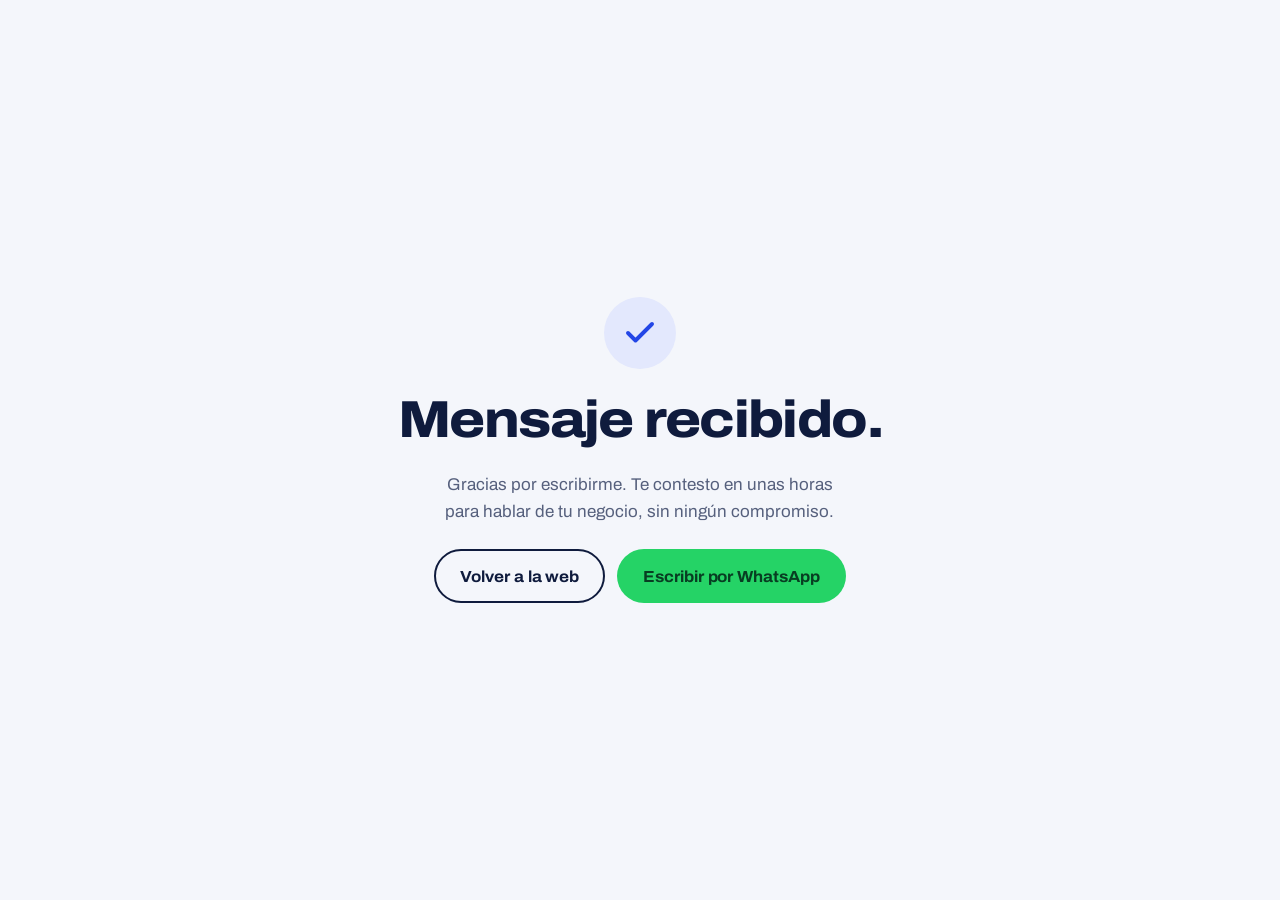
<file: gracias.html>
<!DOCTYPE html>
<html lang="es">
<head>
<meta charset="utf-8">
<meta name="viewport" content="width=device-width, initial-scale=1">
<title>Mensaje recibido | paginawebcreator</title>
<meta name="robots" content="noindex, nofollow">
<link rel="icon" href="favicon.svg" type="image/svg+xml">
<link rel="stylesheet" href="assets/css/sitio.css">
<style>
  .recibido { min-height: 100vh; display: grid; place-content: center; gap: var(--sp-6); padding: var(--sp-8) var(--margen); text-align: center; }
  .recibido__icono { width: 72px; height: 72px; margin-inline: auto; padding: 18px; border-radius: 50%; background: var(--cobalto-claro); color: var(--cobalto); }
  .recibido h1 { font-size: var(--t-2xl); font-weight: 800; font-stretch: 112%; letter-spacing: -0.03em; line-height: 1.05; }
  .recibido p { max-width: 40ch; margin-inline: auto; color: var(--gris); }
  .recibido__acciones { display: flex; flex-wrap: wrap; justify-content: center; gap: var(--sp-3); }
</style>
</head>
<body>
<main class="recibido">
  <svg class="recibido__icono" viewBox="0 0 24 24" aria-hidden="true"><path fill="none" stroke="currentColor" stroke-width="2.6" stroke-linecap="round" stroke-linejoin="round" d="M20 6 9 17l-5-5"/></svg>
  <h1>Mensaje recibido.</h1>
  <p>Gracias por escribirme. Te contesto en unas horas para hablar de tu negocio, sin ningún compromiso.</p>
  <div class="recibido__acciones">
    <a class="boton boton--linea" href="./">Volver a la web</a>
    <a class="boton boton--wa" href="https://wa.me/34685101194" target="_blank" rel="noopener">Escribir por WhatsApp</a>
  </div>
</main>
</body>
</html>
</file>
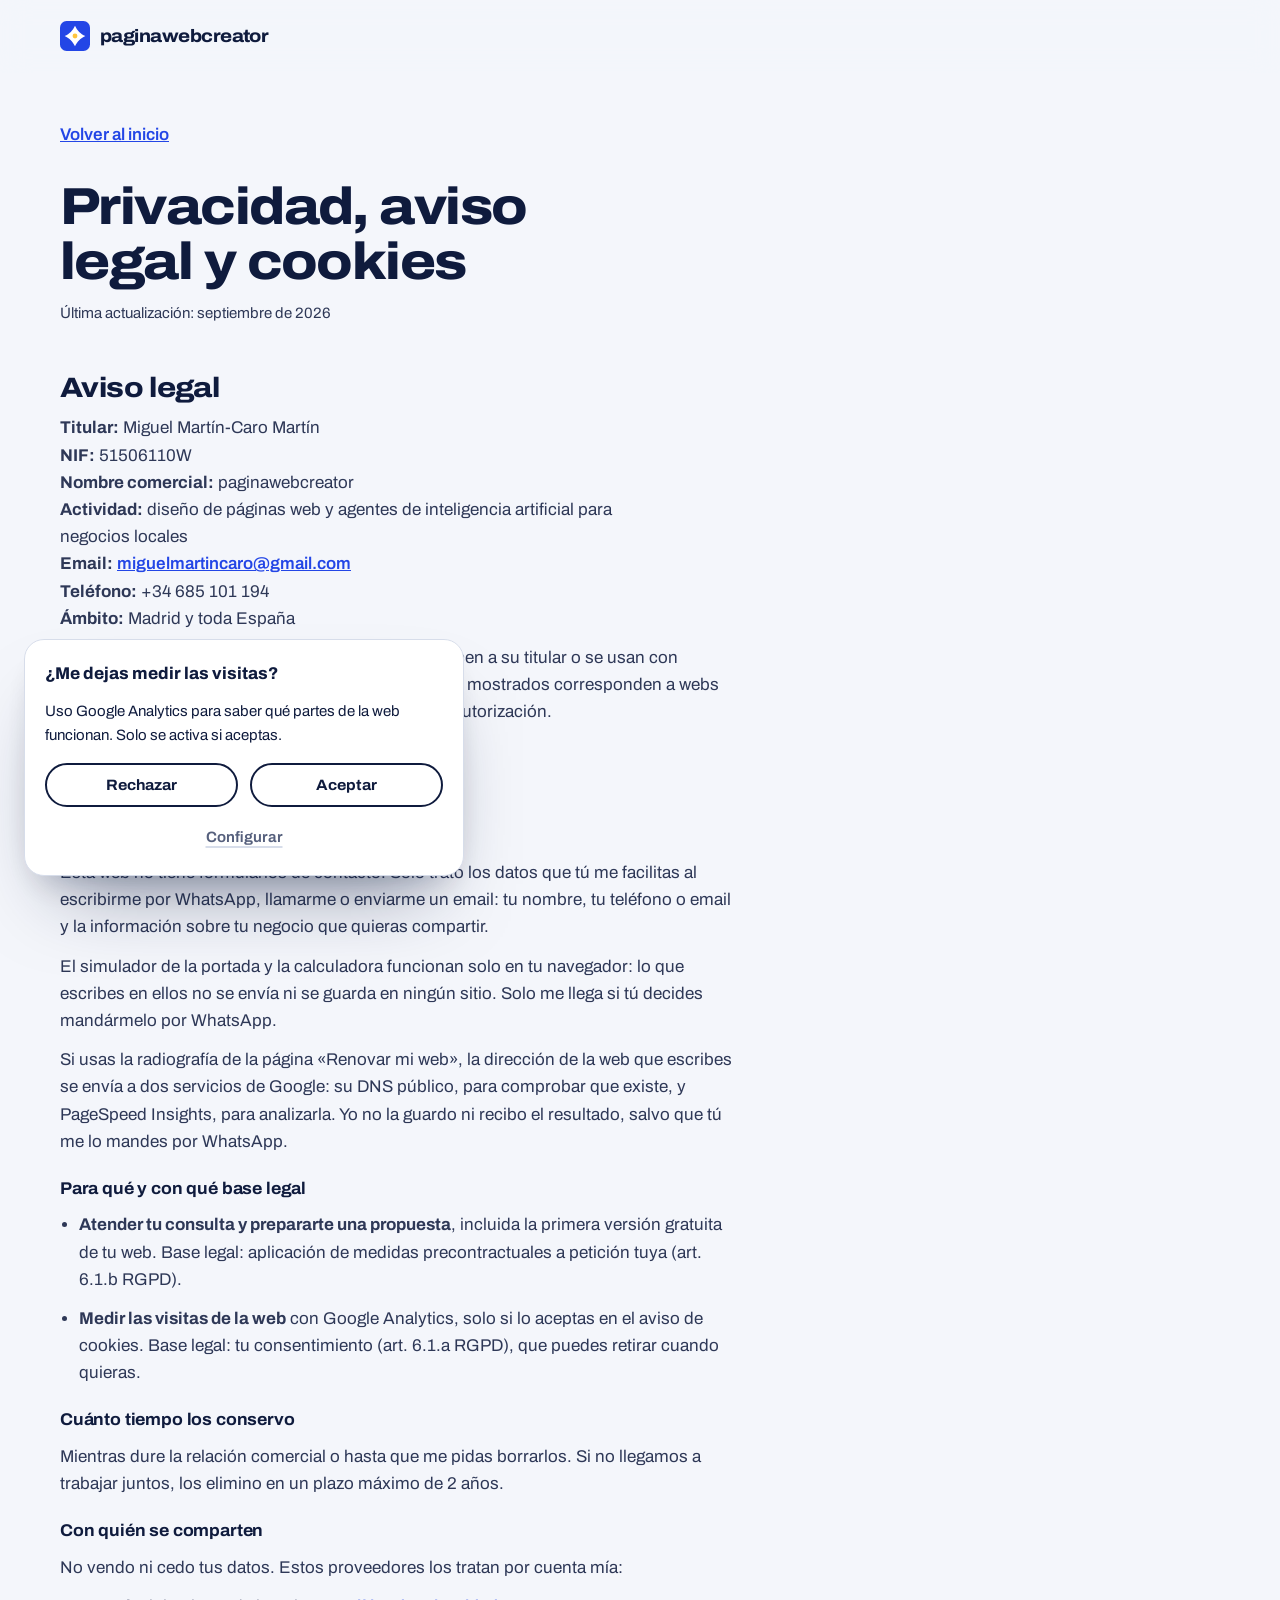
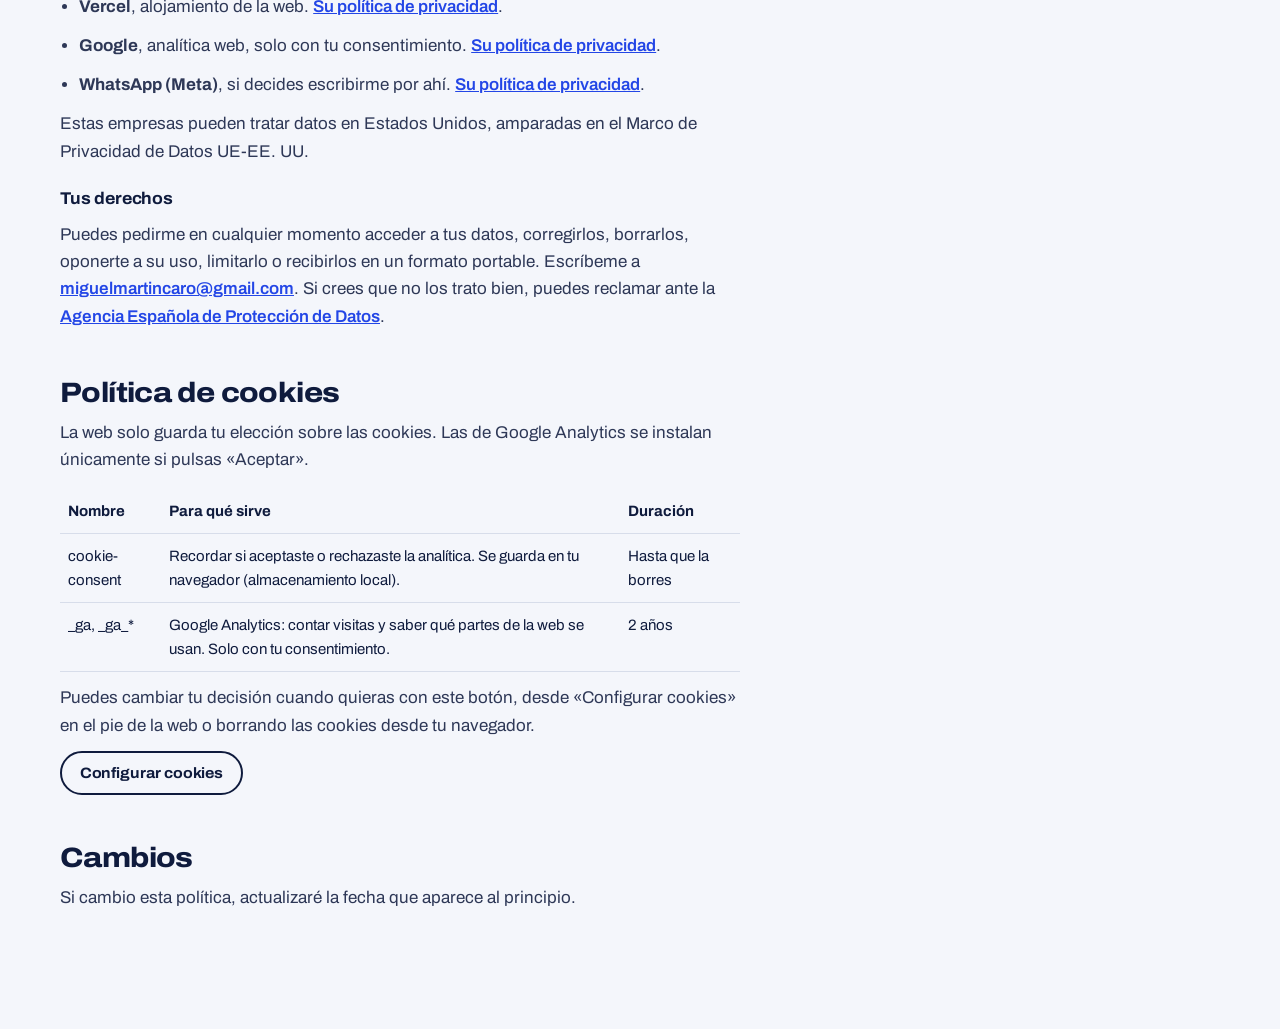
<file: privacidad.html>
<!DOCTYPE html>
<html lang="es">
<head>
<meta charset="utf-8">
<meta name="viewport" content="width=device-width, initial-scale=1">
<title>Privacidad, aviso legal y cookies | paginawebcreator</title>
<meta name="description" content="Política de privacidad, aviso legal y política de cookies de paginawebcreator, servicio de Miguel Martín Caro.">
<link rel="canonical" href="https://paginawebcreator.com/privacidad">
<meta name="robots" content="noindex, follow">
<link rel="icon" href="favicon.svg" type="image/svg+xml">
<link rel="stylesheet" href="assets/css/sitio.css">
<style>
  .legal { padding-block: var(--sp-12) var(--aire); }
  .legal__texto { max-width: 68ch; }
  .legal h1 { font-size: var(--t-2xl); font-weight: 800; font-stretch: 112%; letter-spacing: -0.03em; line-height: 1.05; }
  .legal__fecha { margin-top: var(--sp-3); color: var(--gris); font-size: var(--t-sm); }
  .legal h2 { margin-top: var(--sp-12); font-size: var(--t-xl); }
  .legal h3 { margin-top: var(--sp-6); font-size: var(--t-base); }
  .legal p, .legal li { margin-top: var(--sp-3); color: #2E3857; }
  .legal ul { padding-left: 1.2rem; list-style: disc; }
  .legal a { color: var(--cobalto); font-weight: 600; }
  .legal table { width: 100%; margin-top: var(--sp-4); border-collapse: collapse; font-size: var(--t-sm); }
  .legal th, .legal td { padding: 10px 8px; border-bottom: 1px solid var(--linea); text-align: left; vertical-align: top; }
  .legal th { font-weight: 700; }
  .legal__volver { display: inline-block; margin-bottom: var(--sp-8); }
</style>
</head>
<body>
<svg class="solo-lector" aria-hidden="true"><symbol id="i-azulejo" viewBox="0 0 32 32"><rect width="32" height="32" rx="7" fill="#2346E6"/><path fill="#fff" d="M16 5c2.6 5.4 5.6 8.4 11 11-5.4 2.6-8.4 5.6-11 11-2.6-5.4-5.6-8.4-11-11 5.4-2.6 8.4-5.6 11-11z"/><circle cx="16" cy="16" r="2.6" fill="#FFC53D"/></symbol></svg>
<header class="cabecera tramo" data-scroll="si">
  <div class="cabecera__fila">
    <a class="marca" href="./"><svg aria-hidden="true"><use href="#i-azulejo"/></svg><span>paginawebcreator</span></a>
  </div>
</header>

<main class="legal tramo">
  <div class="legal__texto">
    <a class="legal__volver" href="./">Volver al inicio</a>
    <h1>Privacidad, aviso legal y cookies</h1>
    <p class="legal__fecha">Última actualización: septiembre de 2026</p>

    <h2 id="aviso-legal">Aviso legal</h2>
    <p><strong>Titular:</strong> Miguel Martín-Caro Martín<br>
      <strong>NIF:</strong> 51506110W<br>
      <strong>Nombre comercial:</strong> paginawebcreator<br>
      <strong>Actividad:</strong> diseño de páginas web y agentes de inteligencia artificial para negocios locales<br>
      <strong>Email:</strong> <a href="mailto:miguelmartincaro@gmail.com">miguelmartincaro@gmail.com</a><br>
      <strong>Teléfono:</strong> +34 685 101 194<br>
      <strong>Ámbito:</strong> Madrid y toda España</p>
    <p>Los textos, diseños e imágenes de esta web pertenecen a su titular o se usan con permiso de sus dueños. Las capturas de los trabajos mostrados corresponden a webs diseñadas por el titular. No se permite copiarlos sin autorización.</p>

    <h2 id="privacidad">Política de privacidad</h2>
    <h3>Qué datos recojo</h3>
    <p>Esta web no tiene formularios de contacto. Solo trato los datos que tú me facilitas al escribirme por WhatsApp, llamarme o enviarme un email: tu nombre, tu teléfono o email y la información sobre tu negocio que quieras compartir.</p>
    <p>El simulador de la portada y la calculadora funcionan solo en tu navegador: lo que escribes en ellos no se envía ni se guarda en ningún sitio. Solo me llega si tú decides mandármelo por WhatsApp.</p>
    <p>Si usas la radiografía de la página «Renovar mi web», la dirección de la web que escribes se envía a dos servicios de Google: su DNS público, para comprobar que existe, y PageSpeed Insights, para analizarla. Yo no la guardo ni recibo el resultado, salvo que tú me lo mandes por WhatsApp.</p>

    <h3>Para qué y con qué base legal</h3>
    <ul>
      <li><strong>Atender tu consulta y prepararte una propuesta</strong>, incluida la primera versión gratuita de tu web. Base legal: aplicación de medidas precontractuales a petición tuya (art. 6.1.b RGPD).</li>
      <li><strong>Medir las visitas de la web</strong> con Google Analytics, solo si lo aceptas en el aviso de cookies. Base legal: tu consentimiento (art. 6.1.a RGPD), que puedes retirar cuando quieras.</li>
    </ul>

    <h3>Cuánto tiempo los conservo</h3>
    <p>Mientras dure la relación comercial o hasta que me pidas borrarlos. Si no llegamos a trabajar juntos, los elimino en un plazo máximo de 2 años.</p>

    <h3>Con quién se comparten</h3>
    <p>No vendo ni cedo tus datos. Estos proveedores los tratan por cuenta mía:</p>
    <ul>
      <li><strong>Vercel</strong>, alojamiento de la web. <a href="https://vercel.com/legal/privacy-policy" target="_blank" rel="noopener">Su política de privacidad</a>.</li>
      <li><strong>Google</strong>, analítica web, solo con tu consentimiento. <a href="https://policies.google.com/privacy" target="_blank" rel="noopener">Su política de privacidad</a>.</li>
      <li><strong>WhatsApp (Meta)</strong>, si decides escribirme por ahí. <a href="https://www.whatsapp.com/legal/privacy-policy-eea" target="_blank" rel="noopener">Su política de privacidad</a>.</li>
    </ul>
    <p>Estas empresas pueden tratar datos en Estados Unidos, amparadas en el Marco de Privacidad de Datos UE-EE. UU.</p>

    <h3>Tus derechos</h3>
    <p>Puedes pedirme en cualquier momento acceder a tus datos, corregirlos, borrarlos, oponerte a su uso, limitarlo o recibirlos en un formato portable. Escríbeme a <a href="mailto:miguelmartincaro@gmail.com">miguelmartincaro@gmail.com</a>. Si crees que no los trato bien, puedes reclamar ante la <a href="https://www.aepd.es" target="_blank" rel="noopener">Agencia Española de Protección de Datos</a>.</p>

    <h2 id="cookies">Política de cookies</h2>
    <p>La web solo guarda tu elección sobre las cookies. Las de Google Analytics se instalan únicamente si pulsas «Aceptar».</p>
    <table>
      <thead><tr><th>Nombre</th><th>Para qué sirve</th><th>Duración</th></tr></thead>
      <tbody>
        <tr><td>cookie-consent</td><td>Recordar si aceptaste o rechazaste la analítica. Se guarda en tu navegador (almacenamiento local).</td><td>Hasta que la borres</td></tr>
        <tr><td>_ga, _ga_*</td><td>Google Analytics: contar visitas y saber qué partes de la web se usan. Solo con tu consentimiento.</td><td>2 años</td></tr>
      </tbody>
    </table>
    <p>Puedes cambiar tu decisión cuando quieras con este botón, desde «Configurar cookies» en el pie de la web o borrando las cookies desde tu navegador.</p>
    <p><button type="button" class="boton boton--linea boton--pequeno" data-cookies="configurar">Configurar cookies</button></p>

    <h2>Cambios</h2>
    <p>Si cambio esta política, actualizaré la fecha que aparece al principio.</p>
  </div>
</main>

<div class="aviso-cookies" role="dialog" aria-labelledby="titulo-cookies" hidden>
  <p class="aviso-cookies__titulo" id="titulo-cookies">¿Me dejas medir las visitas?</p>
  <p>Uso Google Analytics para saber qué partes de la web funcionan. Solo se activa si aceptas.</p>
  <div class="aviso-cookies__ajustes" data-cookies-ajustes hidden>
    <label class="interruptor">
      <input type="checkbox" checked disabled>
      <span class="interruptor__texto"><strong>Necesarias</strong><small>Guardan tu elección. Siempre activas.</small></span>
      <span class="interruptor__pista" aria-hidden="true"></span>
    </label>
    <label class="interruptor">
      <input type="checkbox" data-cookies-analitica>
      <span class="interruptor__texto"><strong>Analítica</strong><small>Google Analytics: visitas y uso de la web.</small></span>
      <span class="interruptor__pista" aria-hidden="true"></span>
    </label>
  </div>
  <div class="aviso-cookies__botones">
    <button type="button" class="boton boton--linea boton--pequeno" data-cookies="rechazar">Rechazar</button>
    <button type="button" class="boton boton--linea boton--pequeno" data-cookies="aceptar">Aceptar</button>
  </div>
  <button type="button" class="aviso-cookies__configurar" data-cookies="ajustes" aria-expanded="false">Configurar</button>
</div>
<script defer src="assets/js/sitio.js"></script>
</body>
</html>
</file>
<file: assets/css/sitio.css>
/* ── FUENTE ── */
@font-face {
  font-family: "Archivo";
  src: url("../fonts/archivo-latin.woff2") format("woff2");
  font-weight: 100 900;
  font-stretch: 62% 125%;
  font-display: swap;
}

/* ── TOKENS ── */
:root {
  --tinta: #0F1B3D;
  --gris: #56607D;
  --linea: #D7DDEA;
  --papel: #F4F6FB;
  --blanco: #FFFFFF;
  --cobalto: #2346E6;
  --cobalto-hondo: #1A34B4;
  --cobalto-claro: #E3E8FD;
  --yema: #FFC53D;
  --yema-hondo: #F5B20F;
  --yema-claro: #FFF1C9;
  --wa: #25D366;
  --wa-hondo: #1EBE5A;
  --wa-tinta: #083D22;
  --noche: #0B1430;
  --noche-texto: #E8ECF8;
  --noche-gris: #9DA8C9;
  --dato-perdida: #BF7F12;
  --dato-agente: #6480F0;

  --f: "Archivo", "Segoe UI", Roboto, Helvetica, Arial, sans-serif;

  --t-xs: 0.8125rem;
  --t-sm: 0.9375rem;
  --t-base: 1.0625rem;
  --t-lg: 1.25rem;
  --t-xl: clamp(1.375rem, 1.1rem + 1vw, 1.75rem);
  --t-2xl: clamp(2rem, 1.35rem + 2.6vw, 3.25rem);
  --t-3xl: clamp(2.5rem, 1.2rem + 3.6vw, 4rem);
  --t-reloj: clamp(4.5rem, 1.6rem + 12vw, 10.5rem);

  --sp-1: 0.25rem; --sp-2: 0.5rem; --sp-3: 0.75rem; --sp-4: 1rem; --sp-5: 1.25rem;
  --sp-6: 1.5rem; --sp-8: 2rem; --sp-10: 2.5rem; --sp-12: 3rem; --sp-16: 4rem;
  --aire: clamp(4rem, 2.6rem + 6vw, 8.5rem);

  --r-sm: 6px;
  --r-md: 12px;
  --r-lg: 20px;
  --r-xl: 28px;
  --r-pill: 999px;

  --sombra-suave: 0 1px 2px rgba(15, 27, 61, 0.06), 0 8px 20px -10px rgba(15, 27, 61, 0.18);
  --sombra-objeto: 0 44px 80px -36px rgba(15, 27, 61, 0.5), 0 18px 36px -18px rgba(15, 27, 61, 0.28);

  --rapido: 150ms ease;
  --normal: 220ms ease;
  --lento: 420ms cubic-bezier(0.2, 0.7, 0.2, 1);
  --revelar: 800ms cubic-bezier(0.2, 0.7, 0.2, 1);

  --margen: 16px;
  --ancho: 1160px;
  --cabecera-alto: 64px;
}
@media (min-width: 640px) { :root { --margen: 28px; } }
@media (min-width: 1024px) { :root { --margen: 48px; --cabecera-alto: 72px; } }

/* ── BASE ── */
*, *::before, *::after { box-sizing: border-box; }
html {
  -webkit-text-size-adjust: 100%;
  scroll-behavior: smooth;
  scroll-padding-top: calc(var(--cabecera-alto) + 16px);
}
body {
  margin: 0;
  background: var(--papel);
  color: var(--tinta);
  font-family: var(--f);
  font-size: var(--t-base);
  font-weight: 400;
  font-stretch: 100%;
  line-height: 1.6;
  -webkit-font-smoothing: antialiased;
  text-rendering: optimizeLegibility;
  overflow-x: clip;
}
img, svg, canvas { display: block; max-width: 100%; }
h1, h2, h3, p, ul, ol, figure, blockquote, dl, dd { margin: 0; }
ul, ol { padding: 0; list-style: none; }
fieldset { margin: 0; padding: 0; border: 0; min-width: 0; }
legend { padding: 0; }
a { color: inherit; }
button, input { font: inherit; color: inherit; }
::selection { background: var(--yema); color: var(--tinta); }
:focus-visible { outline: 3px solid var(--cobalto); outline-offset: 3px; border-radius: 4px; }

h1, h2, h3 { text-wrap: balance; }
h2 {
  font-size: var(--t-2xl);
  font-weight: 780;
  font-stretch: 112%;
  letter-spacing: -0.022em;
  line-height: 1.04;
}
h3 {
  font-size: var(--t-lg);
  font-weight: 700;
  font-stretch: 104%;
  letter-spacing: -0.01em;
  line-height: 1.2;
}
p { text-wrap: pretty; }

.solo-lector {
  position: absolute !important;
  width: 1px; height: 1px;
  overflow: hidden;
  clip-path: inset(50%);
  white-space: nowrap;
}
.saltar {
  position: absolute; left: 12px; top: -80px; z-index: 100;
  padding: 10px 16px; border-radius: var(--r-md);
  background: var(--tinta); color: #fff; font-weight: 700; text-decoration: none;
}
.saltar:focus { top: 12px; }

/* ── RETÍCULA ── */
.tramo {
  display: grid;
  grid-template-columns:
    [borde-start] minmax(var(--margen), 1fr)
    [contenido-start] min(var(--ancho), 100% - 2 * var(--margen))
    [contenido-end] minmax(var(--margen), 1fr)
    [borde-end];
}
.tramo > * { grid-column: contenido; }

/* ── BOTONES ── */
.boton {
  display: inline-flex; align-items: center; justify-content: center; gap: 0.6em;
  min-height: 54px; padding: 0 1.5rem;
  border: 2px solid transparent; border-radius: var(--r-pill);
  font-size: 1rem; font-weight: 700; font-stretch: 106%; letter-spacing: -0.005em;
  text-decoration: none; white-space: nowrap; cursor: pointer;
  transition: background-color var(--rapido), border-color var(--rapido), color var(--rapido), transform var(--rapido);
}
.boton:active { transform: translateY(1px); }
.boton svg { width: 20px; height: 20px; flex: none; }
.boton--pequeno { min-height: 44px; padding: 0 1.1rem; font-size: var(--t-sm); }
.boton--pequeno svg { width: 17px; height: 17px; }
.boton--wa { background: var(--wa); color: var(--wa-tinta); }
.boton--wa:hover { background: var(--wa-hondo); }
.boton--cobalto { background: var(--cobalto); color: #FFFFFF; }
.boton--cobalto:hover { background: var(--cobalto-hondo); }
.boton--linea { background: transparent; border-color: var(--tinta); color: var(--tinta); }
.boton--linea:hover { background: var(--tinta); color: #fff; }
.boton--yema { background: var(--yema); color: var(--tinta); }
.boton--yema:hover { background: var(--yema-hondo); }
.boton--vidrio { background: rgba(255, 255, 255, 0.08); border-color: rgba(255, 255, 255, 0.45); color: #fff; }
.boton--vidrio:hover { background: rgba(255, 255, 255, 0.16); border-color: #fff; }

.estrellas { color: #E3A008; letter-spacing: 0.12em; font-size: var(--t-sm); }

/* ── CHIPS Y SEGMENTOS (compartidos) ── */
.sectores { display: flex; flex-wrap: wrap; gap: 8px; }
.sector { position: relative; }
.sector input { position: absolute; inset: 0; margin: 0; opacity: 0; cursor: pointer; }
.sector span {
  display: inline-flex; align-items: center;
  min-height: 42px; padding: 0 1rem;
  border: 1.5px solid var(--linea); border-radius: var(--r-pill);
  background: var(--blanco);
  font-size: var(--t-sm); font-weight: 600;
  transition: background-color var(--rapido), border-color var(--rapido), color var(--rapido);
}
.sector:hover span { border-color: var(--tinta); }
.sector input:checked + span { background: var(--tinta); border-color: var(--tinta); color: #fff; }
.sector input:focus-visible + span { outline: 3px solid var(--cobalto); outline-offset: 2px; }

.segmentos {
  display: grid; grid-auto-flow: column; grid-auto-columns: minmax(0, 1fr);
  padding: 4px; gap: 4px;
  border: 1.5px solid var(--linea); border-radius: var(--r-pill);
  background: var(--blanco);
}
.segmentos label { position: relative; }
.segmentos input { position: absolute; inset: 0; margin: 0; opacity: 0; cursor: pointer; }
.segmentos span {
  display: flex; align-items: center; justify-content: center;
  min-height: 38px; padding: 0 10px;
  border-radius: var(--r-pill);
  font-size: var(--t-sm); font-weight: 650; white-space: nowrap;
  transition: background-color var(--rapido), color var(--rapido);
}
.segmentos label:hover span { background: var(--papel); }
.segmentos input:checked + span { background: var(--tinta); color: #FFFFFF; }
.segmentos input:focus-visible + span { outline: 3px solid var(--cobalto); outline-offset: 1px; }

@media (pointer: coarse) {
  .sector span { min-height: 44px; }
  .segmentos span { min-height: 42px; }
}

/* ── CABECERA ── */
.cabecera {
  position: sticky; top: 0; z-index: 40;
  background: color-mix(in srgb, var(--papel) 84%, transparent);
  -webkit-backdrop-filter: saturate(1.4) blur(14px);
  backdrop-filter: saturate(1.4) blur(14px);
  border-bottom: 1px solid transparent;
  transition: border-color var(--normal);
}
.cabecera[data-scroll="si"] { border-bottom-color: var(--linea); }
.cabecera__fila {
  position: relative;
  height: var(--cabecera-alto);
  display: flex; align-items: center; gap: var(--sp-4);
}
.marca {
  display: inline-flex; align-items: center; gap: 10px;
  font-size: 1.125rem; font-weight: 760; font-stretch: 110%; letter-spacing: -0.03em;
  text-decoration: none;
}
.marca svg { width: 30px; height: 30px; flex: none; }
.cabecera__nav { display: none; }
.cabecera__accion { margin-left: auto; }
@media (max-width: 479px) {
  .marca { font-size: 1.0625rem; }
  .cabecera__accion { width: 44px; padding: 0; }
  .cabecera__accion-texto { display: none; }
}
.cabecera__menu {
  display: grid; place-items: center;
  width: 44px; height: 44px; padding: 0;
  border: 0; border-radius: var(--r-pill); background: transparent; cursor: pointer;
}
.cabecera__hamburguesa,
.cabecera__hamburguesa::before,
.cabecera__hamburguesa::after {
  display: block; width: 20px; height: 2px; border-radius: 2px;
  background: var(--tinta);
  transition: transform var(--normal), opacity var(--rapido);
}
.cabecera__hamburguesa { position: relative; }
.cabecera__hamburguesa::before,
.cabecera__hamburguesa::after { content: ""; position: absolute; left: 0; }
.cabecera__hamburguesa::before { top: -6px; }
.cabecera__hamburguesa::after { top: 6px; }
.cabecera__menu[aria-expanded="true"] .cabecera__hamburguesa { background: transparent; }
.cabecera__menu[aria-expanded="true"] .cabecera__hamburguesa::before { transform: translateY(6px) rotate(45deg); }
.cabecera__menu[aria-expanded="true"] .cabecera__hamburguesa::after { transform: translateY(-6px) rotate(-45deg); }

.cabecera__nav[data-abierto="true"] {
  display: grid;
  position: absolute; top: calc(100% + 1px); left: calc(-1 * var(--margen)); right: calc(-1 * var(--margen));
  padding: var(--sp-2) var(--margen) var(--sp-6);
  background: var(--papel);
  border-bottom: 1px solid var(--linea);
  box-shadow: 0 24px 40px -24px rgba(15, 27, 61, 0.35);
  animation: bajar-menu 0.28s ease both;
}
@keyframes bajar-menu { from { opacity: 0; transform: translateY(-8px); } }
.cabecera__nav a {
  padding: 14px 0;
  font-size: var(--t-lg); font-weight: 650;
  text-decoration: none;
  border-bottom: 1px solid var(--linea);
}

@media (min-width: 1024px) {
  .cabecera__menu { display: none; }
  .cabecera__nav,
  .cabecera__nav[data-abierto="true"] {
    display: flex; gap: var(--sp-6);
    position: static; padding: 0; margin-left: auto;
    background: none; border: 0; box-shadow: none; animation: none;
  }
  .cabecera__nav a {
    padding: 0; border: 0;
    font-size: var(--t-sm); font-weight: 600; color: var(--gris);
    transition: color var(--rapido);
  }
  .cabecera__nav a:hover { color: var(--tinta); }
  .cabecera__accion { margin-left: var(--sp-4); }
}

/* ── ESCAPARATE (HERO) ── */
.escaparate { padding-block: clamp(1.25rem, 0.4rem + 3.6vw, 3.5rem) var(--aire); }
.escaparate__rejilla {
  display: grid;
  gap: var(--sp-8);
  grid-template-areas: "texto" "maqueta" "probador";
}
.escaparate__texto { grid-area: texto; }
.escaparate__maqueta { grid-area: maqueta; min-width: 0; }
.probador { grid-area: probador; }

.escaparate h1 {
  font-size: var(--t-3xl);
  font-weight: 820;
  font-stretch: 106%;
  letter-spacing: -0.035em;
  line-height: 1;
}
.escaparate__nombre { overflow-wrap: anywhere; }
.escaparate__nombre[data-propio] {
  color: var(--cobalto);
  background: linear-gradient(transparent 62%, var(--yema-claro) 62%);
}
.escaparate__entrada {
  margin-top: var(--sp-5);
  max-width: 40ch;
  font-size: clamp(1.0625rem, 1rem + 0.35vw, 1.25rem);
  line-height: 1.5;
  color: var(--gris);
}

@media (min-width: 960px) {
  .escaparate__rejilla {
    grid-template-columns: minmax(0, 1fr) minmax(0, 1.08fr);
    grid-template-areas: "texto maqueta" "probador maqueta";
    grid-template-rows: auto 1fr;
    column-gap: clamp(2.5rem, 4.5vw, 5rem);
    row-gap: var(--sp-8);
  }
  .escaparate h1 { font-stretch: 112%; }
  .escaparate__maqueta { align-self: start; }
}

/* ── PROBADOR (FORMULARIO DEL SIMULADOR) ── */
.probador { display: grid; gap: var(--sp-6); align-content: start; }
.probador__paso { display: grid; gap: var(--sp-3); }
.probador__etiqueta {
  display: flex; align-items: center; gap: 10px;
  font-size: var(--t-base); font-weight: 700;
}
.probador__num {
  display: inline-grid; place-items: center; flex: none;
  width: 26px; height: 26px; border-radius: 50%;
  background: var(--cobalto-claro); color: var(--cobalto);
  font-size: var(--t-xs); font-weight: 800;
}
.probador__campos { display: grid; gap: var(--sp-2); }
@media (min-width: 560px) { .probador__campos { grid-template-columns: 1.4fr 1fr; } }
.campo {
  width: 100%; height: 54px; padding: 0 1rem;
  border: 2px solid var(--linea); border-radius: var(--r-md);
  background: var(--blanco);
  font-size: 1.0625rem; font-weight: 500;
  transition: border-color var(--rapido), box-shadow var(--rapido);
}
.campo::placeholder { color: #8C94AD; }
.campo:hover { border-color: #B5BFD3; }
.campo:focus { outline: none; border-color: var(--cobalto); box-shadow: 0 0 0 4px var(--cobalto-claro); }
.campo--zona { font-size: 1rem; }

.probador__gusto { display: grid; gap: var(--sp-3); }
@media (min-width: 560px) { .probador__gusto { grid-template-columns: minmax(0, 1fr) auto; align-items: center; } }
.colores { display: flex; gap: 10px; }
.color { position: relative; }
.color input { position: absolute; inset: 0; margin: 0; opacity: 0; cursor: pointer; }
.color__muestra {
  display: block; width: 40px; height: 40px; border-radius: 50%;
  background: linear-gradient(135deg, var(--c1) 50%, var(--c2) 50%);
  box-shadow: inset 0 0 0 1px rgba(15, 27, 61, 0.15);
  transition: box-shadow var(--rapido), transform var(--rapido);
}
.color:hover .color__muestra { transform: scale(1.06); }
.color input:checked + .color__muestra { box-shadow: 0 0 0 3px var(--papel), 0 0 0 5px var(--tinta); }
.color input:focus-visible + .color__muestra { box-shadow: 0 0 0 3px var(--papel), 0 0 0 6px var(--cobalto); }

.probador__acciones { display: flex; flex-wrap: wrap; align-items: center; gap: var(--sp-3) var(--sp-5); }
.probador__directo {
  font-weight: 600; color: var(--gris);
  text-decoration: underline; text-decoration-color: var(--linea);
  text-decoration-thickness: 2px; text-underline-offset: 4px;
}
.probador__directo:hover { color: var(--tinta); text-decoration-color: var(--tinta); }
[data-crear][aria-busy="true"] { opacity: 0.7; pointer-events: none; }

.renovar-atajo {
  display: grid; gap: var(--sp-3);
  padding: var(--sp-4) var(--sp-5);
  border: 2px solid var(--linea); border-radius: var(--r-lg);
  background: var(--blanco);
  text-decoration: none;
  transition: border-color var(--rapido);
}
@media (min-width: 560px) { .renovar-atajo { grid-template-columns: minmax(0, 1fr) auto; align-items: center; } }
.renovar-atajo__texto { font-size: var(--t-sm); line-height: 1.45; color: var(--gris); }
.renovar-atajo__texto strong { display: block; color: var(--tinta); font-size: var(--t-base); }
.renovar-atajo__boton {
  display: inline-flex; align-items: center; justify-content: center; gap: 0.5em;
  min-height: 44px; padding: 0 1.1rem;
  border: 2px solid var(--tinta); border-radius: var(--r-pill);
  font-size: var(--t-sm); font-weight: 700; font-stretch: 106%; white-space: nowrap;
  transition: background-color var(--rapido), color var(--rapido);
}
.renovar-atajo__boton svg { width: 17px; height: 17px; flex: none; transition: transform var(--lento); }
.renovar-atajo:hover { border-color: var(--tinta); }
.renovar-atajo:hover .renovar-atajo__boton { background: var(--tinta); color: #FFFFFF; }
.renovar-atajo:hover .renovar-atajo__boton svg { transform: rotate(180deg); }

.resena-mini {
  display: grid; gap: 4px;
  padding-top: var(--sp-5);
  border-top: 1px solid var(--linea);
}
.resena-mini blockquote { font-weight: 600; line-height: 1.45; max-width: 44ch; }
.resena-mini figcaption { font-size: var(--t-sm); color: var(--gris); }

/* ── VISTA ORDENADOR / MÓVIL ── */
.vista {
  display: flex; justify-content: center; gap: 6px;
  margin-bottom: var(--sp-4);
}
.vista__boton {
  display: inline-flex; align-items: center; gap: 8px;
  min-height: 40px; padding: 0 14px;
  border: 1.5px solid var(--linea); border-radius: var(--r-pill);
  background: var(--blanco); color: var(--gris);
  font-size: var(--t-sm); font-weight: 650; cursor: pointer;
  transition: background-color var(--rapido), color var(--rapido), border-color var(--rapido);
}
.vista__boton svg { width: 17px; height: 17px; }
.vista__boton:hover { border-color: var(--tinta); color: var(--tinta); }
.vista__boton[aria-pressed="true"] { background: var(--tinta); border-color: var(--tinta); color: #FFFFFF; }

/* ── MAQUETA (la web que se construye) ── */
.maqueta {
  --m-bg: #16130F; --m-fg: #F3EDE2; --m-acc: #C9A55A; --m-acc-texto: #16130F;
  --m-font: var(--f); --m-stretch: 70%; --m-weight: 850; --m-case: uppercase; --m-style: normal; --m-track: 0.01em;
  --m-radio: 2px; --m-radio-foto: 4px;
  --m-alto: clamp(410px, 24vw + 150px, 480px);
  --desplazamiento: 0px;
  position: relative;
  width: 100%;
  margin-inline: auto;
  border: 1px solid rgba(15, 27, 61, 0.1);
  border-radius: var(--r-lg);
  background: var(--blanco);
  box-shadow: var(--sombra-objeto);
  overflow: hidden;
  isolation: isolate;
  transition: max-width 0.6s cubic-bezier(0.65, 0, 0.3, 1), border-radius 0.6s ease;
  max-width: 100%;
}
.maqueta[data-estilo="clasico"] { --m-font: Georgia, "Times New Roman", serif; --m-stretch: 100%; --m-weight: 700; --m-case: none; --m-style: italic; --m-track: -0.01em; --m-radio: 999px; --m-radio-foto: 999px 999px 16px 16px; }
.maqueta[data-estilo="moderno"] { --m-font: var(--f); --m-stretch: 100%; --m-weight: 720; --m-case: none; --m-style: normal; --m-track: -0.035em; --m-radio: 10px; --m-radio-foto: 24px; }
.maqueta[data-estilo="rotulo"] { --m-font: var(--f); --m-stretch: 70%; --m-weight: 850; --m-case: uppercase; --m-style: normal; --m-track: 0.01em; --m-radio: 2px; --m-radio-foto: 4px; }

.maqueta[data-sector="barberia"] { --m-foto: repeating-linear-gradient(135deg, var(--m-acc) 0 16px, var(--m-fg) 16px 32px, color-mix(in srgb, var(--m-acc) 40%, var(--m-bg)) 32px 48px, var(--m-fg) 48px 64px); }
.maqueta[data-sector="peluqueria"] { --m-foto: radial-gradient(circle, var(--m-acc) 0 5px, transparent 5.5px) 0 0 / 24px 24px, radial-gradient(circle, color-mix(in srgb, var(--m-acc) 45%, transparent) 0 5px, transparent 5.5px) 12px 12px / 24px 24px, color-mix(in srgb, var(--m-acc) 10%, var(--m-bg)); }
.maqueta[data-sector="restaurante"] { --m-foto: linear-gradient(90deg, color-mix(in srgb, var(--m-acc) 50%, transparent) 50%, transparent 0) 0 0 / 26px 26px, linear-gradient(color-mix(in srgb, var(--m-acc) 50%, transparent) 50%, transparent 0) 0 0 / 26px 26px, color-mix(in srgb, var(--m-bg) 55%, #FFFFFF); }
.maqueta[data-sector="clinica"] { --m-foto: radial-gradient(circle, var(--m-acc) 2px, transparent 2.6px) 0 0 / 16px 16px, linear-gradient(160deg, color-mix(in srgb, var(--m-acc) 12%, var(--m-bg)), color-mix(in srgb, var(--m-acc) 30%, var(--m-bg))); }
.maqueta[data-sector="taller"] { --m-foto: repeating-linear-gradient(-45deg, var(--m-acc) 0 18px, color-mix(in srgb, var(--m-bg) 85%, #000000) 18px 36px); }
.maqueta[data-sector="panaderia"] { --m-foto: radial-gradient(ellipse 2.5px 4px at 50% 50%, #F4D9A8 70%, transparent 76%) 0 0 / 20px 22px, radial-gradient(ellipse 2.5px 4px at 50% 50%, #F4D9A8 70%, transparent 76%) 10px 11px / 20px 22px, radial-gradient(circle at 35% 30%, color-mix(in srgb, var(--m-acc) 75%, #FFFFFF), color-mix(in srgb, var(--m-acc) 55%, #3A1F0B) 72%); }
.maqueta[data-sector="fontaneria"] { --m-foto: radial-gradient(circle at 50% 0, transparent 9px, var(--m-acc) 10px, var(--m-acc) 12px, transparent 13px) 0 0 / 26px 14px, color-mix(in srgb, var(--m-acc) 14%, var(--m-bg)); }

.maqueta__barra {
  display: flex; align-items: center; gap: 12px;
  height: 40px; padding: 0 14px;
  background: #EEF1F7; border-bottom: 1px solid var(--linea);
}
.maqueta__puntos { display: flex; gap: 6px; }
.maqueta__puntos i { width: 10px; height: 10px; border-radius: 50%; background: #CBD2E0; }
.maqueta__url {
  flex: 1; max-width: 320px; min-width: 0; margin-inline: auto;
  display: flex; align-items: center; justify-content: center; gap: 6px;
  height: 26px; padding: 0 12px;
  border-radius: var(--r-sm); background: var(--blanco);
  font-size: 12.5px; color: var(--gris);
}
.maqueta__url svg { width: 12px; height: 12px; flex: none; color: #1E9E55; }
.maqueta__url span { overflow: hidden; white-space: nowrap; text-overflow: ellipsis; }

.maqueta__pantalla {
  position: relative;
  height: var(--m-alto);
  overflow: hidden;
  background: var(--m-bg); color: var(--m-fg);
  transition: background-color 0.5s ease, color 0.5s ease;
}
.maqueta__web {
  padding-bottom: 96px;
  transform: translateY(calc(-1 * var(--desplazamiento)));
  transition: transform 1.1s cubic-bezier(0.45, 0, 0.2, 1);
}
.maqueta__nav {
  display: flex; align-items: center; gap: 10px;
  padding: 14px 20px;
  font-size: 12px;
}
.maqueta__logo {
  display: grid; place-items: center; flex: none;
  width: 28px; height: 28px;
  border-radius: var(--m-radio);
  background: var(--m-acc); color: var(--m-acc-texto);
  font-family: var(--m-font); font-stretch: var(--m-stretch); font-style: var(--m-style);
  font-size: 11px; font-weight: 800; letter-spacing: 0.02em;
  transition: background-color 0.5s ease, color 0.5s ease;
}
.maqueta__marca,
.maqueta__titular {
  font-family: var(--m-font);
  font-stretch: var(--m-stretch);
  font-weight: var(--m-weight);
  font-style: var(--m-style);
  text-transform: var(--m-case);
  letter-spacing: var(--m-track);
}
.maqueta__marca { min-width: 0; font-size: 14px; overflow: hidden; white-space: nowrap; text-overflow: ellipsis; }
.maqueta__abierto {
  display: inline-flex; align-items: center; gap: 6px; flex: none;
  margin-left: auto;
  padding: 4px 10px; border-radius: var(--r-pill);
  background: color-mix(in srgb, var(--m-fg) 10%, transparent);
  font-weight: 600;
}
.maqueta__abierto::before {
  content: ""; width: 7px; height: 7px; border-radius: 50%;
  background: #22C55E; box-shadow: 0 0 0 3px rgba(34, 197, 94, 0.25);
}
.maqueta__portada {
  display: grid; grid-template-columns: minmax(0, 1.25fr) minmax(0, 0.75fr);
  gap: 18px; align-items: center;
  padding: 14px 20px 24px;
}
.maqueta__titular {
  min-height: 2em;
  font-size: clamp(1.55rem, 0.9rem + 2.3vw, 2.45rem);
  line-height: 1;
  overflow-wrap: anywhere;
}
.maqueta__lema { margin-top: 10px; font-size: 13px; line-height: 1.45; opacity: 0.82; }
.maqueta__boton {
  display: inline-flex; margin-top: 16px; padding: 9px 16px;
  border-radius: var(--m-radio);
  background: var(--m-acc); color: var(--m-acc-texto);
  font-size: 12.5px; font-weight: 700;
  transition: background-color 0.5s ease, color 0.5s ease, border-radius 0.5s ease;
}
.maqueta__foto {
  aspect-ratio: 4 / 5;
  border-radius: var(--m-radio-foto);
  background: var(--m-foto);
  box-shadow: inset 0 0 0 1px rgba(0, 0, 0, 0.08);
  transition: border-radius 0.5s ease;
}
.maqueta__seccion { margin: 0 20px; padding: 16px 0; border-top: 1px solid color-mix(in srgb, var(--m-fg) 14%, transparent); }
.maqueta__apartado { font-size: 11px; font-weight: 700; opacity: 0.6; margin-bottom: 6px; }
.maqueta__carta li {
  display: flex; justify-content: space-between; gap: 12px;
  padding: 8px 0;
  border-bottom: 1px dashed color-mix(in srgb, var(--m-fg) 20%, transparent);
  font-size: 13px;
}
.maqueta__carta li:last-child { border-bottom: 0; }
.maqueta__carta li span:last-child { font-weight: 700; color: var(--m-acc); white-space: nowrap; }
.maqueta__resenas { display: flex; align-items: center; gap: 12px; font-size: 12.5px; }
.maqueta__estrellas { color: #F5B20F; letter-spacing: 0.1em; flex: none; }
.maqueta__resenas p { opacity: 0.75; }
.maqueta__ubicacion { display: grid; grid-template-columns: 110px minmax(0, 1fr); gap: 14px; align-items: center; font-size: 13px; }
.maqueta__mapa {
  position: relative; aspect-ratio: 4 / 3;
  border-radius: calc(var(--m-radio-foto) / 2 + 4px);
  background:
    linear-gradient(115deg, transparent 46%, color-mix(in srgb, var(--m-acc) 45%, transparent) 46% 54%, transparent 54%),
    repeating-linear-gradient(0deg, color-mix(in srgb, var(--m-fg) 14%, transparent) 0 1px, transparent 1px 16px),
    repeating-linear-gradient(90deg, color-mix(in srgb, var(--m-fg) 14%, transparent) 0 1px, transparent 1px 16px),
    color-mix(in srgb, var(--m-fg) 6%, var(--m-bg));
  overflow: hidden;
}
.maqueta__pin {
  position: absolute; left: 50%; top: 45%;
  width: 14px; height: 14px; margin: -7px 0 0 -7px;
  border-radius: 50% 50% 50% 0;
  background: var(--m-acc);
  transform: rotate(-45deg);
  box-shadow: 0 0 0 3px color-mix(in srgb, var(--m-acc) 30%, transparent);
}
.maqueta__zona { font-weight: 700; }
.maqueta__horario { opacity: 0.75; font-size: 12px; }

.maqueta__chat {
  position: absolute; right: 14px; bottom: 14px; left: 30%; z-index: 2;
  display: flex; align-items: flex-end; justify-content: flex-end; gap: 8px;
}
.maqueta__chat p {
  max-width: 240px; padding: 10px 12px;
  border-radius: 14px 14px 4px 14px;
  background: #FFFFFF; color: var(--tinta);
  font-size: 12.5px; line-height: 1.4;
  box-shadow: 0 12px 28px -10px rgba(0, 0, 0, 0.35), 0 0 0 1px rgba(15, 27, 61, 0.06);
}
.maqueta__avatar {
  display: grid; place-items: center; flex: none;
  width: 36px; height: 36px; border-radius: 50%;
  background: var(--m-acc); color: var(--m-acc-texto);
  font-size: 11px; font-weight: 800;
  box-shadow: 0 8px 18px -8px rgba(0, 0, 0, 0.5);
  transition: background-color 0.5s ease, color 0.5s ease;
}

/* Cambio rápido de sector (demo automática y clics) */
.maqueta[data-cambiando] .maqueta__lema,
.maqueta[data-cambiando] .maqueta__seccion,
.maqueta[data-cambiando] .maqueta__chat { animation: aparecer 0.6s ease both; }
.maqueta[data-cambiando] .maqueta__seccion { animation-delay: 0.1s; }
.maqueta[data-cambiando] .maqueta__chat { animation-delay: 0.5s; }
@keyframes aparecer { from { opacity: 0; transform: translateY(8px); } }

/* Construcción paso a paso */
.m-bloque { transition: opacity 0.5s ease, transform 0.5s cubic-bezier(0.2, 0.7, 0.2, 1), filter 0.5s ease; }
.maqueta[data-construyendo] .m-bloque:not([data-listo]) { opacity: 0.12; transform: translateY(10px); filter: blur(3px); }
.maqueta[data-construyendo] .maqueta__chat:not([data-listo]) { opacity: 0; transform: translateY(16px) scale(0.96); }
.maqueta[data-construyendo] .m-bloque[data-listo] { animation: encajar 0.55s cubic-bezier(0.2, 0.7, 0.2, 1); }
@keyframes encajar { 0% { box-shadow: 0 0 0 0 color-mix(in srgb, var(--m-acc) 60%, transparent); } 100% { box-shadow: 0 0 0 14px transparent; } }

.obra-panel {
  position: absolute; left: 12px; bottom: 12px; z-index: 4;
  width: min(290px, calc(100% - 24px));
  padding: 12px 14px 10px;
  border-radius: 14px;
  background: rgba(255, 255, 255, 0.97); color: var(--tinta);
  box-shadow: 0 20px 40px -18px rgba(0, 0, 0, 0.55), 0 0 0 1px rgba(15, 27, 61, 0.06);
  font-size: 12.5px;
  animation: aparecer 0.35s ease both;
}
.obra-panel[hidden] { display: none; }
.obra-panel[data-saliendo] { animation: desaparecer 0.4s ease both; }
@keyframes desaparecer { to { opacity: 0; transform: translateY(-8px); } }
.obra-panel__cabeza { display: flex; align-items: center; gap: 8px; }
.obra-panel__cabeza strong { font-size: 13px; font-weight: 750; }
.obra-panel__cuenta { margin-left: auto; color: var(--gris); font-variant-numeric: tabular-nums; }
.obra-panel__giro {
  width: 14px; height: 14px; flex: none;
  border: 2px solid var(--cobalto-claro); border-top-color: var(--cobalto);
  border-radius: 50%;
  animation: girar 0.8s linear infinite;
}
.obra-panel__giro[data-hecho] { border: 0; animation: none; background: var(--wa) url("data:image/svg+xml,%3Csvg xmlns='http://www.w3.org/2000/svg' viewBox='0 0 24 24'%3E%3Cpath d='M20 6 9 17l-5-5' fill='none' stroke='%23083D22' stroke-width='3.4' stroke-linecap='round' stroke-linejoin='round'/%3E%3C/svg%3E") center / 10px no-repeat; }
@keyframes girar { to { transform: rotate(360deg); } }
.obra-panel__barra { height: 4px; margin: 10px 0 8px; border-radius: 4px; background: var(--cobalto-claro); overflow: hidden; }
.obra-panel__barra span { display: block; width: 0; height: 100%; border-radius: 4px; background: var(--cobalto); transition: width 0.45s ease; }
.obra-panel__pasos { display: grid; gap: 4px; }
.obra-panel__pasos li { display: flex; align-items: center; gap: 8px; color: var(--gris); animation: aparecer 0.3s ease both; }
.obra-panel__pasos li::before {
  content: ""; width: 12px; height: 12px; flex: none; border-radius: 50%;
  border: 2px solid var(--cobalto-claro); border-top-color: var(--cobalto);
  animation: girar 0.8s linear infinite;
}
.obra-panel__pasos li[data-hecho] { color: var(--tinta); }
.obra-panel__pasos li[data-hecho]::before { border: 0; animation: none; background: var(--cobalto) url("data:image/svg+xml,%3Csvg xmlns='http://www.w3.org/2000/svg' viewBox='0 0 24 24'%3E%3Cpath d='M20 6 9 17l-5-5' fill='none' stroke='%23fff' stroke-width='3.4' stroke-linecap='round' stroke-linejoin='round'/%3E%3C/svg%3E") center / 8px no-repeat; }

.confeti { position: absolute; inset: 0; z-index: 5; width: 100%; height: 100%; pointer-events: none; }

/* La persiana sube al cargar: el negocio abre */
.persiana {
  position: absolute; inset: 0; z-index: 7;
  background:
    linear-gradient(180deg, transparent calc(100% - 22px), #6F7889 calc(100% - 22px) calc(100% - 18px), #9AA3B2 calc(100% - 18px)),
    repeating-linear-gradient(180deg, #C9CFD9 0 11px, #A7AFBD 11px 13px, #DCE1E8 13px 14px);
  animation: subir-persiana 1.15s cubic-bezier(0.65, 0, 0.3, 1) 0.35s forwards;
}
.persiana::after {
  content: ""; position: absolute; left: 50%; bottom: 6px;
  width: 44px; height: 8px; margin-left: -22px; border-radius: 4px;
  background: #5B6475;
}
@keyframes subir-persiana { to { transform: translateY(-101%); } }

/* Vista móvil de la maqueta */
.maqueta[data-vista="movil"] {
  --m-alto: 540px;
  max-width: 300px;
  border: 9px solid #0B1022;
  border-radius: 40px;
  box-shadow: var(--sombra-objeto), 0 0 0 1px rgba(15, 27, 61, 0.2);
}
.maqueta[data-vista="movil"] .maqueta__barra { height: 34px; padding: 0 10px; background: var(--blanco); }
.maqueta[data-vista="movil"] .maqueta__puntos { display: none; }
.maqueta[data-vista="movil"] .maqueta__url { height: 22px; font-size: 11px; }
.maqueta[data-vista="movil"] .maqueta__abierto { display: none; }
.maqueta[data-vista="movil"] .maqueta__portada { grid-template-columns: 1fr; gap: 14px; padding-top: 4px; }
.maqueta[data-vista="movil"] .maqueta__foto { order: -1; aspect-ratio: 16 / 9; }
.maqueta[data-vista="movil"] .maqueta__titular { font-size: 1.75rem; }
.maqueta[data-vista="movil"] .maqueta__seccion { margin: 0 16px; }
.maqueta[data-vista="movil"] .maqueta__ubicacion { grid-template-columns: 88px minmax(0, 1fr); }
.maqueta[data-vista="movil"] .maqueta__chat { left: 14px; }
.maqueta[data-vista="movil"] .obra-panel { left: 10px; right: 10px; bottom: 10px; width: auto; }

@media (max-width: 480px) {
  .maqueta { --m-alto: 400px; }
  .maqueta__portada { grid-template-columns: minmax(0, 1fr) 92px; }
  .maqueta__ubicacion { grid-template-columns: 84px minmax(0, 1fr); }
  .maqueta__abierto { font-size: 11px; }
}

/* Resultado: la web está lista */
.lista-web {
  display: grid; gap: var(--sp-4); align-items: center;
  margin-top: var(--sp-5);
  padding: var(--sp-5);
  border: 1.5px solid var(--tinta); border-radius: var(--r-lg);
  background: var(--blanco);
  animation: aparecer 0.5s ease both;
}
.lista-web[hidden] { display: none; }
.lista-web p { font-weight: 600; line-height: 1.4; }
.lista-web p span { display: block; margin-top: 2px; font-weight: 400; color: var(--gris); font-size: var(--t-sm); }
.lista-web strong { color: var(--cobalto); overflow-wrap: anywhere; }
@media (min-width: 560px) { .lista-web { grid-template-columns: minmax(0, 1fr) auto; } }

/* ── FUGAS (CALCULADORA) ── */
.fugas { padding-block: var(--aire); background: var(--blanco); border-top: 1px solid var(--linea); }
.fugas__rejilla {
  display: grid; gap: var(--sp-8);
  grid-template-areas: "intro" "controles" "resultado";
}
.fugas__intro { grid-area: intro; }
.fugas__controles { grid-area: controles; }
.fugas__resultado { grid-area: resultado; }
@media (min-width: 960px) {
  .fugas__rejilla {
    grid-template-columns: minmax(0, 1fr) minmax(0, 0.95fr);
    grid-template-areas: "intro resultado" "controles resultado";
    grid-template-rows: auto 1fr;
    column-gap: var(--sp-16); row-gap: var(--sp-10);
    align-items: start;
  }
  .fugas__resultado { position: sticky; top: calc(var(--cabecera-alto) + 24px); }
}
.fugas__intro h2 { max-width: 15ch; }
.fugas__intro p { margin-top: var(--sp-5); max-width: 46ch; color: var(--gris); }

.fugas__controles { display: grid; gap: var(--sp-10); }
.fugas__etiqueta { display: flex; align-items: center; gap: 10px; font-weight: 700; line-height: 1.35; }

.deslizador {
  display: grid; grid-template-columns: minmax(0, 1fr) auto;
  gap: var(--sp-2) var(--sp-4); align-items: end;
}
.deslizador output {
  font-size: var(--t-xl); font-weight: 800; font-stretch: 112%;
  font-variant-numeric: tabular-nums; line-height: 1;
}
.deslizador__pista { grid-column: 1 / -1; font-size: var(--t-xs); color: var(--gris); }
.deslizador input[type="range"] {
  --relleno: 50%;
  grid-column: 1 / -1;
  width: 100%; height: 36px; margin: 0;
  background: transparent;
  -webkit-appearance: none; appearance: none;
  cursor: pointer; touch-action: pan-y;
}
.deslizador input[type="range"]::-webkit-slider-runnable-track {
  height: 8px; border-radius: var(--r-pill);
  background: linear-gradient(90deg, var(--cobalto) var(--relleno), var(--linea) var(--relleno));
}
.deslizador input[type="range"]::-moz-range-track { height: 8px; border-radius: var(--r-pill); background: var(--linea); }
.deslizador input[type="range"]::-moz-range-progress { height: 8px; border-radius: var(--r-pill); background: var(--cobalto); }
.deslizador input[type="range"]::-webkit-slider-thumb {
  -webkit-appearance: none; appearance: none;
  width: 30px; height: 30px; margin-top: -11px;
  border: 4px solid var(--blanco); border-radius: 50%;
  background: var(--cobalto);
  box-shadow: 0 2px 8px rgba(15, 27, 61, 0.35);
}
.deslizador input[type="range"]::-moz-range-thumb {
  width: 22px; height: 22px;
  border: 4px solid var(--blanco); border-radius: 50%;
  background: var(--cobalto);
  box-shadow: 0 2px 8px rgba(15, 27, 61, 0.35);
}
.deslizador input[type="range"]:focus-visible { outline: none; }
.deslizador input[type="range"]:focus-visible::-webkit-slider-thumb { box-shadow: 0 0 0 5px var(--cobalto-claro), 0 2px 8px rgba(15, 27, 61, 0.35); }
.deslizador input[type="range"]:focus-visible::-moz-range-thumb { box-shadow: 0 0 0 5px var(--cobalto-claro); }

.fugas__mini {
  position: sticky; bottom: calc(12px + env(safe-area-inset-bottom)); z-index: 3;
  justify-self: center;
  padding: 10px 18px; border-radius: var(--r-pill);
  background: var(--tinta); color: var(--noche-texto);
  font-size: var(--t-sm);
  box-shadow: 0 16px 30px -14px rgba(15, 27, 61, 0.7);
}
.fugas__mini strong { color: #FFFFFF; font-size: var(--t-lg); font-variant-numeric: tabular-nums; }
@media (min-width: 960px) { .fugas__mini { display: none; } }

.fugas__resultado {
  display: grid; gap: var(--sp-5);
  padding: clamp(1.5rem, 1rem + 2vw, 2.5rem);
  border-radius: var(--r-xl);
  background: var(--tinta); color: var(--noche-gris);
}
.fugas__antetitulo { color: var(--noche-texto); font-weight: 600; }
.fugas__cifra {
  margin-top: calc(-1 * var(--sp-3));
  font-size: clamp(3.25rem, 2rem + 5.4vw, 5.5rem);
  font-weight: 840; font-stretch: 120%;
  letter-spacing: -0.04em; line-height: 1;
  font-variant-numeric: tabular-nums;
  color: #FFFFFF;
}
.fugas__clientes { margin-top: calc(-1 * var(--sp-2)); }
.fugas__clientes strong { color: var(--noche-texto); }

.comparativa { display: grid; gap: var(--sp-3); padding-block: var(--sp-2); }
.comparativa__fila { display: grid; grid-template-columns: minmax(0, 1fr) auto; gap: 6px var(--sp-3); font-size: var(--t-sm); }
.comparativa__nombre { color: var(--noche-gris); }
.comparativa__valor { color: #FFFFFF; font-weight: 700; font-variant-numeric: tabular-nums; }
.comparativa__pista { grid-column: 1 / -1; display: block; height: 12px; }
.comparativa__barra {
  display: block; height: 100%; width: var(--ancho, 2%); min-width: 6px;
  border-radius: 0 4px 4px 0;
  transition: width 0.6s cubic-bezier(0.2, 0.7, 0.2, 1);
}
.comparativa__barra--perdida { background: var(--dato-perdida); }
.comparativa__barra--agente { background: var(--dato-agente); }

.fugas__datos {
  display: grid; gap: var(--sp-3);
  padding-top: var(--sp-5); border-top: 1px solid rgba(255, 255, 255, 0.12);
}
@media (min-width: 560px) { .fugas__datos { grid-template-columns: repeat(2, minmax(0, 1fr)); } }
.fugas__datos dt { font-size: var(--t-xs); }
.fugas__datos dd { color: #FFFFFF; font-weight: 750; font-size: var(--t-lg); font-variant-numeric: tabular-nums; line-height: 1.25; }
.fugas__plan {
  display: grid; gap: var(--sp-4);
  padding: var(--sp-5); border-radius: var(--r-lg);
  background: rgba(255, 255, 255, 0.06);
}
.fugas__plan p { color: var(--noche-texto); }
.fugas__plan strong { color: var(--yema); }
.fugas__plan .boton { justify-self: stretch; white-space: normal; text-align: center; }
.fugas__formula { font-size: var(--t-xs); }

/* ── TURNO DE NOCHE (AGENTE) ── */
.turno-noche {
  padding-block: var(--aire);
  background: var(--noche);
  color: var(--noche-texto);
}
.turno-noche__rejilla { display: grid; gap: var(--sp-12); align-items: center; }
@media (min-width: 960px) {
  .turno-noche__rejilla { grid-template-columns: minmax(0, 1.15fr) minmax(0, 0.85fr); gap: var(--sp-16); }
}
.reloj {
  font-size: var(--t-reloj);
  font-weight: 820; font-stretch: 125%;
  letter-spacing: -0.045em; line-height: 0.85;
  font-variant-numeric: tabular-nums;
  color: #FFFFFF;
}
.reloj__puntos { color: var(--yema); animation: parpadeo 2s steps(1, end) infinite; }
@keyframes parpadeo { 50% { opacity: 0.4; } }
.turno-noche h2 { margin-top: var(--sp-8); max-width: 17ch; color: #FFFFFF; }
.turno-noche__bajada { margin-top: var(--sp-5); max-width: 46ch; color: var(--noche-gris); }
.tareas { display: grid; gap: var(--sp-3); margin-top: var(--sp-8); }
.tareas li { display: flex; gap: 12px; align-items: flex-start; }
.tareas svg { width: 20px; height: 20px; flex: none; margin-top: 3px; color: var(--yema); }

.movil-marco { position: relative; }
.movil {
  position: relative;
  width: min(100%, 350px); margin-inline: auto;
  padding: 10px; border-radius: 40px;
  background: #050A1C;
  box-shadow: 0 50px 90px -40px rgba(0, 0, 0, 0.85), inset 0 0 0 1px rgba(255, 255, 255, 0.1), 0 0 0 1px rgba(255, 255, 255, 0.04);
}
.movil__cabecera {
  display: flex; align-items: center; gap: 10px;
  padding: 18px 16px 12px;
  border-radius: 30px 30px 0 0;
  background: #17224A; color: #FFFFFF;
}
.movil__avatar {
  display: grid; place-items: center;
  width: 36px; height: 36px; border-radius: 50%;
  background: var(--yema); color: var(--tinta);
  font-weight: 800; font-size: 15px;
}
.movil__quien { display: grid; line-height: 1.25; min-width: 0; }
.movil__quien strong { font-size: 15px; font-weight: 700; overflow: hidden; white-space: nowrap; text-overflow: ellipsis; }
.movil__quien small { font-size: 12px; color: #9CE3B5; }
.movil__conversacion {
  display: flex; flex-direction: column; justify-content: flex-end; gap: 8px;
  min-height: 430px; padding: 16px 12px 18px;
  border-radius: 0 0 30px 30px;
  background: #EFE9E0;
}
.mensaje {
  max-width: 84%;
  padding: 8px 10px 5px;
  border-radius: 12px;
  font-size: 14px; line-height: 1.4; color: #111827;
  box-shadow: 0 1px 1px rgba(0, 0, 0, 0.08);
  animation: entra 0.3s ease both;
}
.mensaje p { overflow-wrap: anywhere; }
.mensaje time { display: block; margin-top: 2px; text-align: right; font-size: 11px; color: #6B7280; }
.mensaje--cliente { align-self: flex-end; background: #D5F5C8; border-bottom-right-radius: 4px; }
.mensaje--agente { align-self: flex-start; background: #FFFFFF; border-bottom-left-radius: 4px; }
.escribiendo {
  align-self: flex-start;
  display: flex; gap: 4px;
  padding: 12px 14px; border-radius: 12px; border-bottom-left-radius: 4px;
  background: #FFFFFF;
  animation: entra 0.3s ease both;
}
.escribiendo span {
  width: 7px; height: 7px; border-radius: 50%;
  background: #9CA3AF;
  animation: punto 1s ease-in-out infinite;
}
.escribiendo span:nth-child(2) { animation-delay: 0.15s; }
.escribiendo span:nth-child(3) { animation-delay: 0.3s; }
@keyframes punto { 40% { transform: translateY(-4px); background: #6B7280; } }
@keyframes entra { from { opacity: 0; transform: translateY(8px) scale(0.98); } }

.aviso-cita {
  position: absolute; top: 74px; left: 22px; right: 22px;
  display: flex; align-items: center; gap: 12px;
  padding: 12px 14px;
  border-radius: 16px;
  background: rgba(255, 255, 255, 0.97); color: var(--tinta);
  box-shadow: 0 18px 40px -14px rgba(0, 0, 0, 0.55);
  opacity: 0; transform: translateY(-14px);
  transition: opacity var(--lento), transform var(--lento);
  pointer-events: none;
}
.aviso-cita[data-visible="si"] { opacity: 1; transform: none; }
.aviso-cita svg {
  width: 36px; height: 36px; padding: 8px; flex: none;
  border-radius: 10px; background: var(--cobalto); color: #FFFFFF;
}
.aviso-cita span { display: grid; line-height: 1.3; min-width: 0; }
.aviso-cita strong { font-size: 13.5px; }
.aviso-cita small { font-size: 12.5px; color: var(--gris); }

/* ── OBRA (PORTFOLIO) ── */
.obra { padding-block: var(--aire); }
.obra__cabecera { display: grid; gap: var(--sp-4); margin-bottom: var(--sp-10); }
.obra__cabecera h2 { max-width: 16ch; }
.obra__cabecera p { color: var(--gris); max-width: 52ch; }
.solo-raton { display: none; }
@media (hover: hover) { .solo-raton { display: inline; } }
@media (min-width: 960px) {
  .obra__cabecera { grid-template-columns: 1fr 1fr; align-items: end; gap: var(--sp-10); }
}
.obra__rejilla { display: grid; gap: var(--sp-5); }
@media (min-width: 860px) {
  .obra__rejilla { grid-template-columns: 1.3fr 1fr; grid-template-rows: auto auto; gap: var(--sp-6); }
  .trabajo--grande { grid-row: span 2; }
}
.trabajo {
  display: flex; flex-direction: column;
  overflow: hidden;
  border: 1px solid var(--linea); border-radius: var(--r-lg);
  background: var(--blanco);
  text-decoration: none;
  transition: border-color var(--normal), box-shadow var(--normal);
}
.trabajo:hover { border-color: var(--tinta); box-shadow: var(--sombra-suave); }
.trabajo__pantalla {
  position: relative; overflow: hidden;
  aspect-ratio: 16 / 10;
  background: #E6EAF2;
  border-bottom: 1px solid var(--linea);
}
.trabajo--grande .trabajo__pantalla { aspect-ratio: 4 / 3; }
@media (min-width: 860px) {
  .trabajo--grande .trabajo__pantalla { aspect-ratio: auto; flex: 1; min-height: 360px; }
}
.trabajo__pantalla img {
  position: absolute; inset: 0;
  width: 100%; height: 100%;
  object-fit: cover; object-position: 50% 0;
  transition: object-position 7s cubic-bezier(0.45, 0, 0.55, 1);
}
.trabajo:hover .trabajo__pantalla img,
.trabajo:focus-visible .trabajo__pantalla img { object-position: 50% 100%; transition-duration: 9s; }
.trabajo__pie { display: grid; gap: 4px; padding: var(--sp-5) var(--sp-6) var(--sp-6); }
.trabajo__pie p { color: var(--gris); font-size: var(--t-sm); }
.trabajo__enlace {
  margin-top: 6px;
  font-size: var(--t-sm); font-weight: 700; color: var(--cobalto);
  text-decoration: underline; text-decoration-thickness: 2px; text-underline-offset: 4px;
  text-decoration-color: var(--cobalto-claro);
}
.trabajo:hover .trabajo__enlace { text-decoration-color: var(--cobalto); }

/* ── TARIFAS ── */
.tarifas { padding-block: var(--aire); background: var(--blanco); border-block: 1px solid var(--linea); }
.tarifas__cabecera { display: grid; gap: var(--sp-4); margin-bottom: var(--sp-12); }
.tarifas__cabecera h2 { max-width: 15ch; }
.tarifas__cabecera p { max-width: 54ch; color: var(--gris); }
@media (min-width: 960px) {
  .tarifas__cabecera { grid-template-columns: 1fr 1fr; align-items: end; gap: var(--sp-10); }
}
.tarifas__rejilla { display: grid; gap: var(--sp-8); }
.tarifa--recomendada { order: -1; }
@media (min-width: 960px) {
  .tarifas__rejilla { grid-template-columns: repeat(3, minmax(0, 1fr)); align-items: stretch; gap: var(--sp-5); }
  .tarifa--recomendada { order: 0; }
}
.tarifa {
  position: relative;
  display: flex; flex-direction: column; gap: var(--sp-4);
  padding: var(--sp-8) var(--sp-6);
  border: 1px solid var(--linea); border-radius: var(--r-lg);
  background: var(--papel);
}
.tarifa__nombre { font-size: var(--t-xl); font-weight: 760; font-stretch: 110%; }
.tarifa__para { color: var(--gris); }
@media (min-width: 960px) { .tarifa__para { min-height: 3.2em; } }
.tarifa__precio { display: flex; align-items: baseline; gap: 10px; margin-top: var(--sp-2); }
.tarifa__precio strong {
  font-size: clamp(2.6rem, 2rem + 2vw, 3.4rem);
  font-weight: 840; font-stretch: 118%; letter-spacing: -0.035em; line-height: 1;
  font-variant-numeric: tabular-nums;
}
.tarifa__precio span { color: var(--gris); font-size: var(--t-sm); }
.tarifa__cuota { font-weight: 500; }
.tarifa__cuota strong { font-weight: 800; font-size: var(--t-lg); }
.tarifa__cuota small { display: block; font-size: var(--t-xs); color: var(--gris); }
.tarifa__incluye {
  display: grid; gap: 10px;
  margin-top: var(--sp-2); margin-bottom: var(--sp-4); padding-top: var(--sp-5);
  border-top: 1px solid var(--linea);
  font-size: var(--t-sm);
}
.tarifa__incluye li { display: grid; grid-template-columns: 18px minmax(0, 1fr); gap: 10px; }
.tarifa__incluye svg { width: 18px; height: 18px; margin-top: 2px; color: var(--cobalto); }
.tarifa .boton { margin-top: auto; }

.tarifa--recomendada {
  background: var(--tinta); color: #FFFFFF;
  border-color: var(--tinta);
  box-shadow: var(--sombra-objeto);
}
@media (min-width: 960px) { .tarifa--recomendada { margin-block: calc(-1 * var(--sp-4)); padding-block: calc(var(--sp-8) + var(--sp-4)); } }
.tarifa--recomendada .tarifa__para,
.tarifa--recomendada .tarifa__precio span,
.tarifa--recomendada .tarifa__cuota small { color: var(--noche-gris); }
.tarifa--recomendada .tarifa__incluye { border-top-color: rgba(255, 255, 255, 0.14); }
.tarifa--recomendada .tarifa__incluye svg { color: var(--yema); }
.tarifa__sello {
  position: absolute; top: -14px; left: var(--sp-6);
  padding: 5px 12px; border-radius: var(--r-pill);
  background: var(--yema); color: var(--tinta);
  font-size: var(--t-xs); font-weight: 760;
}

.tarifas__notas {
  display: grid; gap: var(--sp-4);
  margin-top: var(--sp-10);
  font-size: var(--t-sm); color: var(--gris);
}
.tarifas__notas strong { color: var(--tinta); }
@media (min-width: 860px) { .tarifas__notas { grid-template-columns: repeat(3, minmax(0, 1fr)); gap: var(--sp-6); } }

/* ── PASOS ── */
.pasos { padding-block: var(--aire); }
.pasos h2 { max-width: 14ch; }
.pasos__lista { display: grid; gap: var(--sp-8); margin-top: var(--sp-12); counter-reset: paso; }
.paso { position: relative; padding-left: 56px; counter-increment: paso; }
.paso::before {
  content: counter(paso);
  position: absolute; left: 0; top: 0;
  display: grid; place-items: center;
  width: 38px; height: 38px; border-radius: 50%;
  background: var(--cobalto); color: #FFFFFF;
  font-weight: 800; font-stretch: 110%;
}
.paso:not(:last-child)::after {
  content: ""; position: absolute;
  left: 18px; top: 46px; bottom: calc(-1 * var(--sp-8) + 8px);
  width: 2px; background: var(--linea);
}
.paso__cuando { display: block; margin-bottom: 4px; font-size: var(--t-xs); font-weight: 700; color: var(--cobalto); }
.paso p { margin-top: 6px; max-width: 34ch; color: var(--gris); font-size: var(--t-sm); }
@media (min-width: 960px) {
  .pasos__lista { grid-template-columns: repeat(4, minmax(0, 1fr)); gap: var(--sp-6); }
  .paso { padding-left: 0; padding-top: 58px; }
  .paso:not(:last-child)::after { left: 50px; right: 0; top: 18px; bottom: auto; width: auto; height: 2px; }
}
.pasos__nota {
  display: inline-block; justify-self: start;
  margin-top: var(--sp-12); padding: var(--sp-4) var(--sp-6);
  border-radius: var(--r-md);
  background: var(--yema-claro);
  font-weight: 650;
}

/* ── QUIÉN ── */
.quien { padding-block: 0 var(--aire); }
.quien__rejilla { display: grid; gap: var(--sp-10); align-items: center; }
@media (min-width: 860px) { .quien__rejilla { grid-template-columns: minmax(0, 0.8fr) minmax(0, 1.2fr); gap: var(--sp-16); } }
.quien__foto {
  overflow: hidden;
  width: 100%; max-width: 420px; aspect-ratio: 4 / 5;
  border-radius: var(--r-xl);
  background: #DDE3EE;
}
.quien__foto img { width: 100%; height: 100%; object-fit: cover; object-position: 50% 20%; }
.quien h2 { max-width: 15ch; }
.quien__texto > p { margin-top: var(--sp-5); max-width: 52ch; color: var(--gris); }
.resena {
  display: grid; gap: 6px;
  margin-top: var(--sp-8); padding: var(--sp-6);
  border: 1px solid var(--linea); border-radius: var(--r-lg);
  background: var(--blanco);
}
.resena blockquote { font-size: var(--t-lg); font-weight: 620; line-height: 1.4; }
.resena figcaption { font-size: var(--t-sm); color: var(--gris); }
.quien__enlaces { display: flex; flex-wrap: wrap; gap: var(--sp-3) var(--sp-8); }
.quien__enlaces a {
  display: inline-flex; align-items: center; gap: 8px;
  font-weight: 700; color: var(--cobalto);
  text-decoration: underline; text-decoration-thickness: 2px; text-underline-offset: 4px;
  text-decoration-color: var(--cobalto-claro);
}
.quien__enlaces a:hover { text-decoration-color: var(--cobalto); }
.quien__enlaces svg { width: 16px; height: 16px; }

/* ── DUDAS ── */
.dudas { padding-block: var(--aire); background: var(--blanco); border-top: 1px solid var(--linea); }
.dudas__rejilla { display: grid; gap: var(--sp-8); }
@media (min-width: 960px) {
  .dudas__rejilla { grid-template-columns: minmax(0, 0.75fr) minmax(0, 1.25fr); gap: var(--sp-16); }
  .dudas__intro { position: sticky; top: calc(var(--cabecera-alto) + 40px); align-self: start; }
}
.dudas__intro h2 { max-width: 12ch; }
.dudas__intro p { margin-top: var(--sp-5); color: var(--gris); }
.dudas__intro a { color: var(--cobalto); font-weight: 700; text-underline-offset: 4px; }
.duda { border-bottom: 1px solid var(--linea); }
.duda:first-child { border-top: 1px solid var(--linea); }
.duda summary {
  display: flex; align-items: center; justify-content: space-between; gap: var(--sp-5);
  padding: var(--sp-5) 0;
  font-size: var(--t-lg); font-weight: 680; font-stretch: 104%; line-height: 1.3;
  list-style: none; cursor: pointer;
}
.duda summary::-webkit-details-marker { display: none; }
.duda summary::after {
  content: ""; flex: none;
  width: 30px; height: 30px; border-radius: 50%;
  background: var(--cobalto-claro) url("data:image/svg+xml,%3Csvg xmlns='http://www.w3.org/2000/svg' viewBox='0 0 14 14'%3E%3Cpath d='M7 1v12M1 7h12' stroke='%232346E6' stroke-width='2.2' stroke-linecap='round'/%3E%3C/svg%3E") center / 13px no-repeat;
  transition: transform var(--normal), background-color var(--normal);
}
.duda summary:hover::after { background-color: #D3DBFB; }
.duda[open] summary::after { transform: rotate(45deg); }
.duda__respuesta { padding-bottom: var(--sp-6); max-width: 62ch; color: var(--gris); }
@supports (interpolate-size: allow-keywords) {
  .dudas__lista { interpolate-size: allow-keywords; }
  .duda::details-content {
    block-size: 0; overflow: hidden;
    transition: block-size 0.3s ease, content-visibility 0.3s allow-discrete;
  }
  .duda[open]::details-content { block-size: auto; }
}

/* ── MOSTRADOR (CIERRE) ── */
.mostrador {
  padding-block: var(--aire);
  background-color: var(--cobalto);
  background-image: url("data:image/svg+xml,%3Csvg xmlns='http://www.w3.org/2000/svg' width='88' height='88' viewBox='0 0 88 88'%3E%3Cg fill='none' stroke='%23fff' stroke-opacity='.15' stroke-width='1.5'%3E%3Cpath d='M44 14c6 12 12 18 30 30-18 12-24 18-30 30-6-12-12-18-30-30 18-12 24-18 30-30z'/%3E%3Ccircle cx='44' cy='44' r='6'/%3E%3Ccircle cx='0' cy='0' r='14'/%3E%3Ccircle cx='88' cy='0' r='14'/%3E%3Ccircle cx='0' cy='88' r='14'/%3E%3Ccircle cx='88' cy='88' r='14'/%3E%3C/g%3E%3C/svg%3E");
  background-size: 88px 88px;
  color: #FFFFFF;
}
.mostrador__caja { display: grid; gap: var(--sp-10); align-items: end; }
@media (min-width: 960px) { .mostrador__caja { grid-template-columns: minmax(0, 1.2fr) minmax(0, 0.8fr); gap: var(--sp-16); } }
.mostrador h2 {
  max-width: 13ch;
  font-size: clamp(2.5rem, 1.3rem + 4.6vw, 4.9rem);
  font-weight: 820; font-stretch: 118%; letter-spacing: -0.035em; line-height: 0.98;
}
.mostrador__caja > div > p { margin-top: var(--sp-5); max-width: 42ch; font-size: var(--t-lg); color: #DDE4FF; }
.mostrador__acciones { display: grid; gap: var(--sp-3); }
.mostrador__correo {
  display: inline-flex; align-items: center; justify-content: center; gap: 10px;
  min-height: 48px;
  font-weight: 650; text-decoration: underline; text-decoration-color: rgba(255, 255, 255, 0.4);
  text-decoration-thickness: 2px; text-underline-offset: 4px;
  overflow-wrap: anywhere;
}
.mostrador__correo:hover { text-decoration-color: #FFFFFF; }
.mostrador__correo svg { width: 18px; height: 18px; flex: none; }
.mostrador__horario { font-size: var(--t-sm); color: #C9D3FF; text-align: center; }
.mostrador .boton--wa { box-shadow: 0 18px 36px -18px rgba(5, 12, 40, 0.8); }

/* ── PIE ── */
.pie { padding-block: var(--sp-16) var(--sp-10); background: var(--tinta); color: var(--noche-gris); font-size: var(--t-sm); }
.pie__rejilla { display: grid; gap: var(--sp-8); }
@media (min-width: 860px) { .pie__rejilla { grid-template-columns: 1.6fr 1fr 1fr; } }
.pie .marca { color: #FFFFFF; }
.pie__lema { margin-top: var(--sp-4); max-width: 36ch; }
.pie nav, .pie__contacto { display: grid; gap: var(--sp-2); align-content: start; }
.pie a { color: var(--noche-texto); text-decoration: none; }
.pie a:hover { text-decoration: underline; text-underline-offset: 3px; }
.pie__legal {
  display: flex; flex-wrap: wrap; justify-content: space-between; gap: var(--sp-3) var(--sp-6);
  margin-top: var(--sp-12); padding-top: var(--sp-6);
  border-top: 1px solid rgba(255, 255, 255, 0.1);
}
.pie__enlaces-legales { display: flex; flex-wrap: wrap; gap: var(--sp-2) var(--sp-5); }
.pie__cookies {
  padding: 0; border: 0; background: none; cursor: pointer;
  color: var(--noche-texto); font-size: inherit;
}
.pie__cookies:hover { text-decoration: underline; text-underline-offset: 3px; }

/* ── BARRA DE CONTACTO (MÓVIL) ── */
.barra-contacto {
  position: fixed; z-index: 30;
  left: 12px; right: 12px; bottom: calc(12px + env(safe-area-inset-bottom));
  display: grid; grid-template-columns: minmax(0, 1fr) auto; gap: 8px;
  padding: 8px; border-radius: var(--r-pill);
  background: rgba(15, 27, 61, 0.94);
  -webkit-backdrop-filter: blur(12px); backdrop-filter: blur(12px);
  box-shadow: 0 20px 40px -16px rgba(15, 27, 61, 0.6);
  transform: translateY(calc(100% + 40px));
  visibility: hidden;
  transition: transform var(--lento), visibility 0s linear 420ms;
}
.barra-contacto[data-visible="si"] { transform: none; visibility: visible; transition: transform var(--lento), visibility 0s; }
.barra-contacto .boton { min-height: 48px; }
@media (min-width: 860px) { .barra-contacto { display: none; } }
@media (max-width: 859px) { .pie { padding-bottom: calc(var(--sp-10) + 76px); } }

/* ── AVISO DE COOKIES ── */
.aviso-cookies {
  position: fixed; z-index: 50;
  left: 12px; right: 12px; bottom: calc(12px + env(safe-area-inset-bottom));
  display: grid; gap: var(--sp-3);
  max-width: 440px; max-height: calc(100dvh - 24px); overflow-y: auto;
  margin-inline: auto;
  padding: var(--sp-5);
  border: 1px solid var(--linea); border-radius: var(--r-lg);
  background: var(--blanco);
  box-shadow: var(--sombra-objeto);
  font-size: var(--t-sm);
  animation: aparecer 0.35s ease both;
}
.aviso-cookies[hidden] { display: none; }
.aviso-cookies__titulo { font-weight: 750; font-size: var(--t-base); }
.aviso-cookies a { color: var(--cobalto); font-weight: 600; }
.aviso-cookies__botones { display: grid; grid-template-columns: 1fr 1fr; gap: var(--sp-3); margin-top: var(--sp-1); }
.aviso-cookies__configurar {
  justify-self: center;
  padding: 6px 10px; border: 0; background: none; cursor: pointer;
  font-weight: 650; color: var(--gris);
  text-decoration: underline; text-decoration-thickness: 2px; text-underline-offset: 4px; text-decoration-color: var(--linea);
}
.aviso-cookies__configurar:hover { color: var(--tinta); }
.aviso-cookies__ajustes { display: grid; gap: var(--sp-2); }
.aviso-cookies__ajustes[hidden] { display: none; }
.interruptor {
  display: grid; grid-template-columns: minmax(0, 1fr) auto; gap: var(--sp-3); align-items: center;
  padding: var(--sp-3) var(--sp-4);
  border: 1px solid var(--linea); border-radius: var(--r-md);
  cursor: pointer;
}
.interruptor input { position: absolute; opacity: 0; pointer-events: none; }
.interruptor__texto { display: grid; line-height: 1.35; }
.interruptor__texto small { color: var(--gris); }
.interruptor__pista {
  position: relative; width: 44px; height: 26px; border-radius: var(--r-pill);
  background: var(--linea);
  transition: background-color var(--rapido);
}
.interruptor__pista::after {
  content: ""; position: absolute; top: 3px; left: 3px;
  width: 20px; height: 20px; border-radius: 50%;
  background: #FFFFFF; box-shadow: 0 1px 3px rgba(15, 27, 61, 0.3);
  transition: transform var(--normal);
}
.interruptor input:checked ~ .interruptor__pista { background: var(--cobalto); }
.interruptor input:checked ~ .interruptor__pista::after { transform: translateX(18px); }
.interruptor input:disabled ~ .interruptor__pista { opacity: 0.5; }
.interruptor input:focus-visible ~ .interruptor__pista { outline: 3px solid var(--cobalto); outline-offset: 2px; }
@media (min-width: 860px) {
  .aviso-cookies { right: auto; left: 24px; bottom: 24px; margin: 0; }
}

/* ── REVELADO AL HACER SCROLL ── */
.js [data-revelar] { transition: opacity var(--revelar), transform var(--revelar); }
.js [data-revelar]:not(.visto) { opacity: 0; transform: translateY(28px); }
.js [data-persiana] { transition: clip-path 1s cubic-bezier(0.65, 0, 0.3, 1), transform 1s cubic-bezier(0.2, 0.7, 0.2, 1); clip-path: inset(-20% -10% -20% -10%); }
.js [data-persiana]:not(.visto) { clip-path: inset(100% -10% -20% -10%); transform: translateY(14px); }
.js [data-escalonado] > * {
  transition:
    opacity var(--revelar) calc(var(--i, 0) * 90ms),
    transform var(--revelar) calc(var(--i, 0) * 90ms),
    border-color var(--normal), box-shadow var(--normal), background-color var(--rapido), color var(--rapido);
}
.js [data-escalonado] > :not(.visto) { opacity: 0; transform: translateY(26px); }

/* ── MOVIMIENTO REDUCIDO ── */
@media (prefers-reduced-motion: reduce) {
  html { scroll-behavior: auto; }
  *, *::before, *::after { animation-duration: 0.01ms !important; animation-iteration-count: 1 !important; transition-duration: 0.01ms !important; transition-delay: 0s !important; }
  .persiana { display: none; }
  .reloj__puntos { animation: none; }
  .trabajo__pantalla img { transition: none; }
  .js [data-revelar]:not(.visto),
  .js [data-escalonado] > :not(.visto) { opacity: 1; transform: none; }
  .js [data-persiana]:not(.visto) { clip-path: none; transform: none; }
}
</file>
